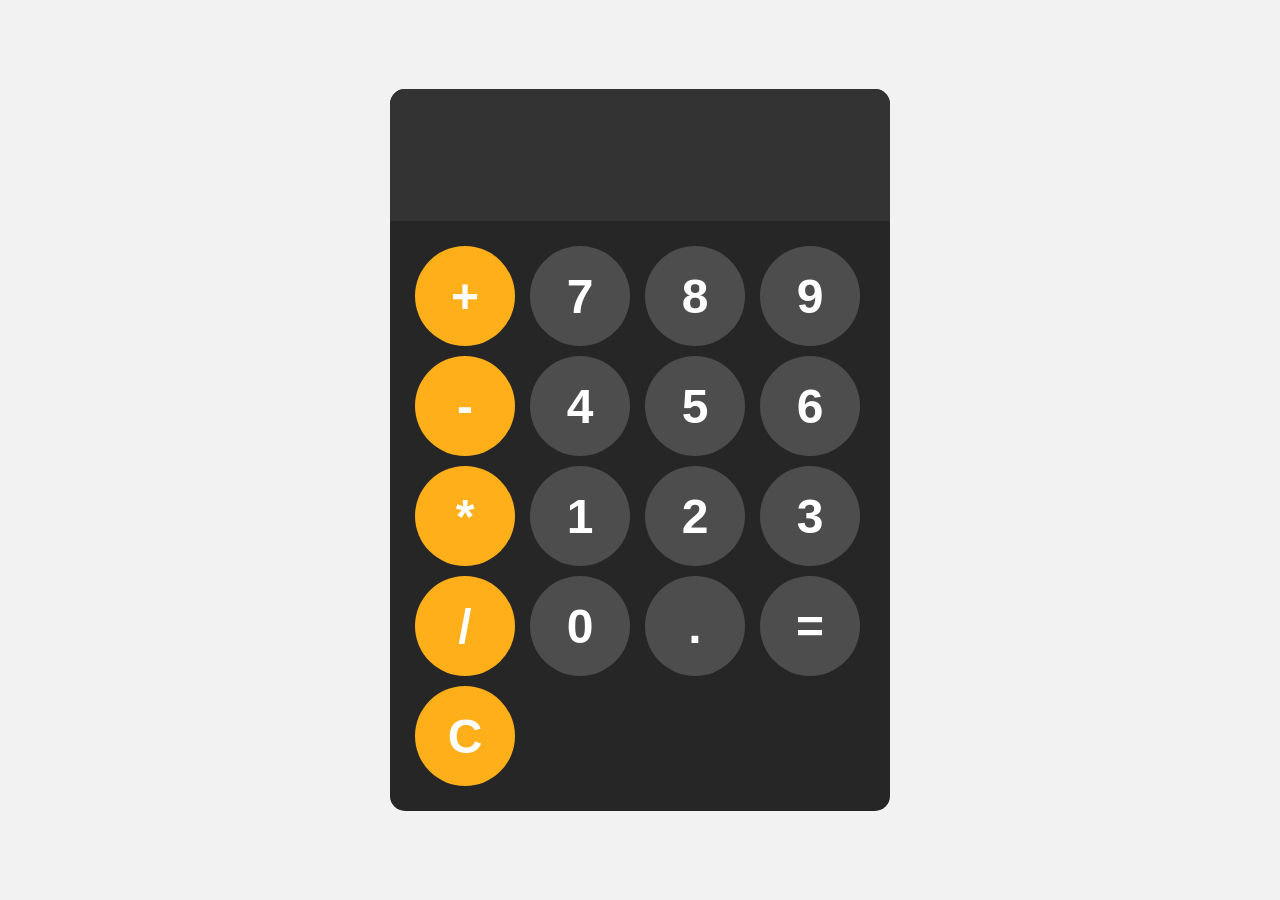
<file: index.html>
<!DOCTYPE html>
<html lang="en">
<head>
    <meta charset="UTF-8">
    <meta name="viewport" content="width=device-width, initial-scale=1.0">
    <title>Document</title>

     <meta charset="UTF-8">
    <meta name="viewport" content="width=device-width, initial-scale=1.0">
    <title>Document</title>
    <link rel="stylesheet" href="main.css">
</head>
<body>
    
    <div id = "calculator">
        <input id = "display" readonly>
        <div id = "keys">
            <button onclick="appendToDisplay('+')" class="operator-btn">+</button>
            <button onclick="appendToDisplay('7')">7</button>
            <button onclick="appendToDisplay('8')">8</button>
            <button onclick="appendToDisplay('9')">9</button>
            <button onclick="appendToDisplay('-')" class="operator-btn">-</button>
            <button onclick="appendToDisplay('4')">4</button>
            <button onclick="appendToDisplay('5')">5</button>
            <button onclick="appendToDisplay('6')">6</button>
            <button onclick="appendToDisplay('*')" class="operator-btn">*</button>
            <button onclick="appendToDisplay('1')">1</button>
            <button onclick="appendToDisplay('2')">2</button>
            <button onclick="appendToDisplay('3')">3</button>
            <button onclick="appendToDisplay('/')" class="operator-btn">/</button>
            <button onclick="appendToDisplay('0')">0</button>
            <button onclick="appendToDisplay('.')">.</button>
            <button onclick="calculate()">=</button>
            <button onclick="clearDisplay()" class="operator-btn">C</button>

        </div>
    </div>
    <script src = "main.js"></script>
</body>
</html>
</file>
<file: main.css>
body{
    margin: 0;
    display: flex;
    justify-content: center;
    align-items: center;
    height: 100vh;
    background-color: hsl(0, 0%, 95%);
}
#calculator{
    font-family: Arial, sans-serif;
    background-color: hsl(0, 0%, 15%);
    border-radius: 15px;
    max-width: 500px;
    overflow: hidden;
}
#display{
    width: 100%;
    padding: 20px;
    font-size: 5rem;
    text-align: left;
    border: none;
    background-color: hsl(0, 0%, 20%);
    color: white;

}
#keys{
    display: grid;
    grid-template-columns: repeat(4, 1fr);
    gap: 10px;
    padding: 25px;
}
button{
    width: 100px;
    height: 100px;
    border-radius: 50px;
    border: none;
    background-color: hsl(0, 0%, 30%);
    color: white;
    font-size: 3rem;
    font-weight: bold;
    cursor: pointer;
}
button:hover{
    background-color: hsl(0, 0%, 40%);
}
button:active{
    background-color: hsl(0, 0%, 50%);
}
.operator-btn{
    background-color: hsl(39, 100%, 55%);
}
.operator-btn:hover{
    background-color: hsl(39, 100%, 65%);
}
.operator-btn:active{
    background-color: hsl(39, 100%, 75%);
}
</file>
